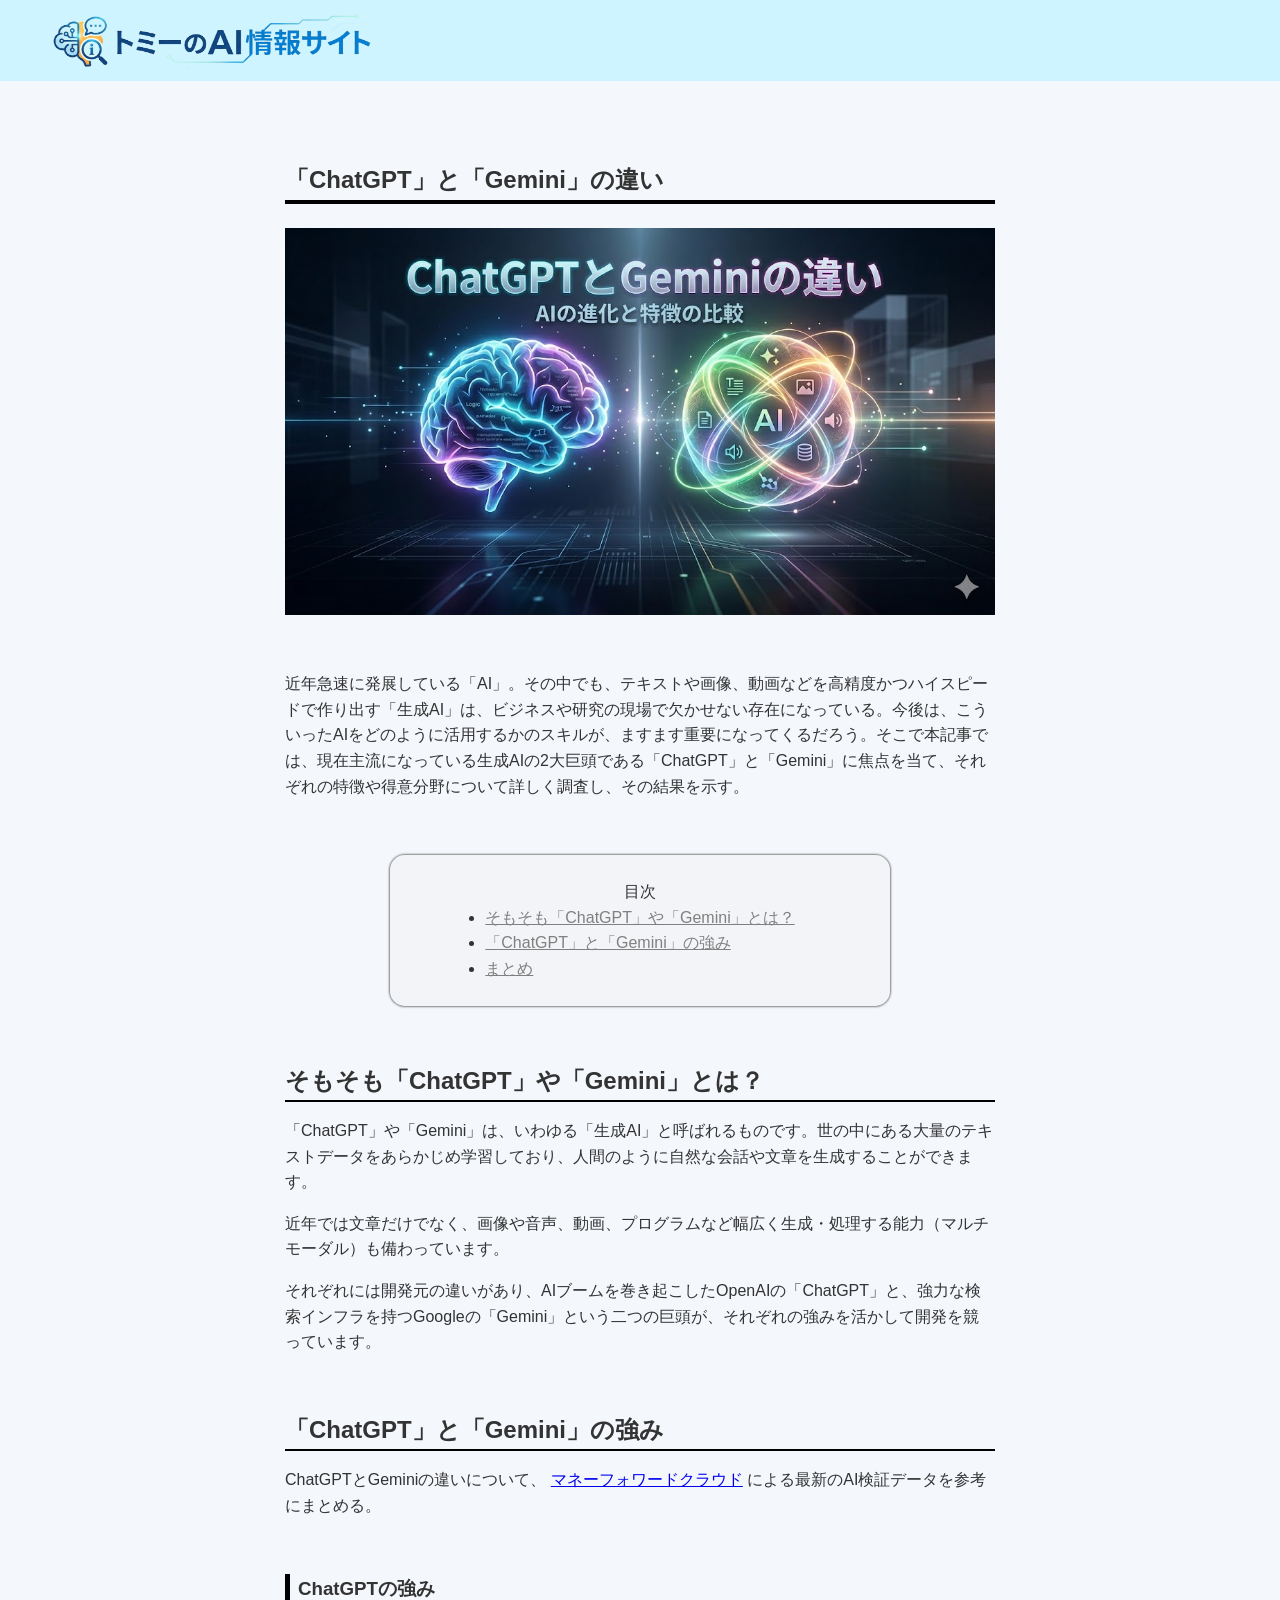
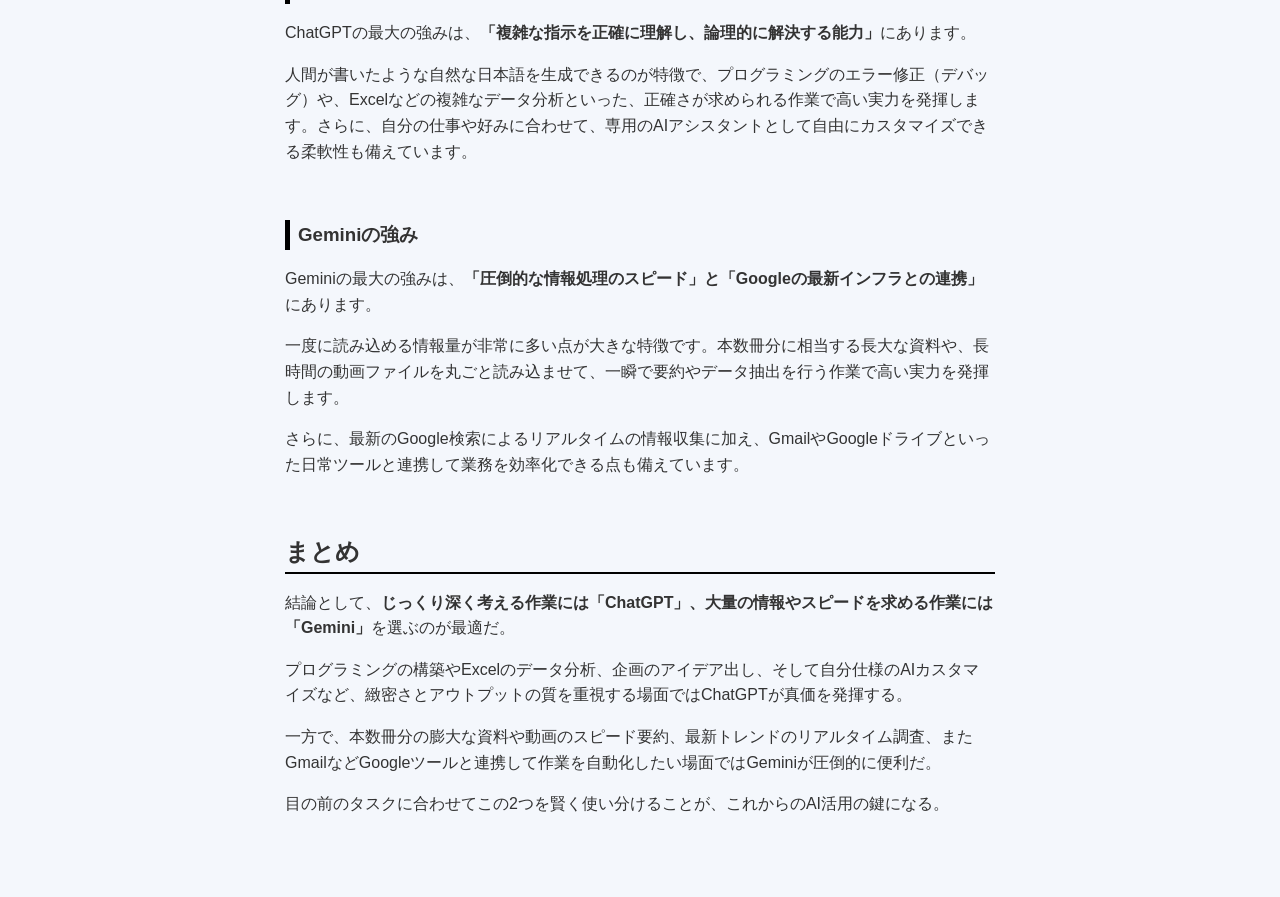
<file: conlitetukutta/index.html>
<!doctype html>
<html lang="ja">
  <head>
    <meta charset="UTF-8" />
    <meta name="viewport" content="width=device-width, initial-scale=1.0" />
    <link rel="stylesheet" href="./style.css" />
    <title>「ChatGPT」と「Gemini」の違い</title>
  </head>
  <body>
    <header class="l-header">
      <div>
        <img
          class="c-header__logo"
          src="./img/logo.png"
          alt="トミーのAI情報サイト"
        />
      </div>
    </header>
    <div class="l-container">
      <main class="l-main">
        <article>
          <h1>「ChatGPT」と「Gemini」の違い</h1>

          <div class="c-mainvisual">
            <img
              src="./img/mainImage.jpg"
              alt="ChatGPTとGeminiの違い それぞれの特徴と強み"
            />
          </div>

          <section>
            <p>
              近年急速に発展している「AI」。その中でも、テキストや画像、動画などを高精度かつハイスピードで作り出す「生成AI」は、ビジネスや研究の現場で欠かせない存在になっている。今後は、こういったAIをどのように活用するかのスキルが、ますます重要になってくるだろう。そこで本記事では、現在主流になっている生成AIの2大巨頭である「ChatGPT」と「Gemini」に焦点を当て、それぞれの特徴や得意分野について詳しく調査し、その結果を示す。
            </p>
          </section>

          <section class="c-index">
            <div class="c-index__box">
              <div class="c-index__inner">
                <p class="c-index__title">目次</p>
                <ul class="c-index__list">
                  <li>
                    <a href="#about">そもそも「ChatGPT」や「Gemini」とは？</a>
                  </li>
                  <li><a href="#strength">「ChatGPT」と「Gemini」の強み</a></li>
                  <li><a href="#summary">まとめ</a></li>
                </ul>
              </div>
            </div>
          </section>

          <section id="about">
            <h2>そもそも「ChatGPT」や「Gemini」とは？</h2>
            <p>
              「ChatGPT」や「Gemini」は、いわゆる「生成AI」と呼ばれるものです。世の中にある大量のテキストデータをあらかじめ学習しており、人間のように自然な会話や文章を生成することができます。
            </p>
            <p>
              近年では文章だけでなく、画像や音声、動画、プログラムなど幅広く生成・処理する能力（マルチモーダル）も備わっています。
            </p>
            <p>
              それぞれには開発元の違いがあり、AIブームを巻き起こしたOpenAIの「ChatGPT」と、強力な検索インフラを持つGoogleの「Gemini」という二つの巨頭が、それぞれの強みを活かして開発を競っています。
            </p>
          </section>

          <section id="strength">
            <h2>「ChatGPT」と「Gemini」の強み</h2>
            <p>
              ChatGPTとGeminiの違いについて、
              <a
                href="https://mikimiki1021.com/chatgpt-vs-gemini-comparison#ChatGPT_vs_Gemini_16"
                >マネーフォワードクラウド</a
              >
              による最新のAI検証データを参考にまとめる。
            </p>
            <section>
              <h3>ChatGPTの強み</h3>
              <p>
                ChatGPTの最大の強みは、<strong>「複雑な指示を正確に理解し、論理的に解決する能力」</strong>にあります。
              </p>
              <p>
                人間が書いたような自然な日本語を生成できるのが特徴で、プログラミングのエラー修正（デバッグ）や、Excelなどの複雑なデータ分析といった、正確さが求められる作業で高い実力を発揮します。さらに、自分の仕事や好みに合わせて、専用のAIアシスタントとして自由にカスタマイズできる柔軟性も備えています。
              </p>
            </section>
            <section>
              <h3>Geminiの強み</h3>
              <p>
                Geminiの最大の強みは、<strong>「圧倒的な情報処理のスピード」と「Googleの最新インフラとの連携」</strong>にあります。
              </p>
              <p>
                一度に読み込める情報量が非常に多い点が大きな特徴です。本数冊分に相当する長大な資料や、長時間の動画ファイルを丸ごと読み込ませて、一瞬で要約やデータ抽出を行う作業で高い実力を発揮します。
              </p>
              <p>
                さらに、最新のGoogle検索によるリアルタイムの情報収集に加え、GmailやGoogleドライブといった日常ツールと連携して業務を効率化できる点も備えています。
              </p>
            </section>
          </section>
          <section id="summary">
            <h2>まとめ</h2>
            <p>
              結論として、<strong>じっくり深く考える作業には「ChatGPT」、大量の情報やスピードを求める作業には「Gemini」</strong>を選ぶのが最適だ。
            </p>
            <p>
              プログラミングの構築やExcelのデータ分析、企画のアイデア出し、そして自分仕様のAIカスタマイズなど、緻密さとアウトプットの質を重視する場面ではChatGPTが真価を発揮する。
            </p>
            <p>
              一方で、本数冊分の膨大な資料や動画のスピード要約、最新トレンドのリアルタイム調査、またGmailなどGoogleツールと連携して作業を自動化したい場面ではGeminiが圧倒的に便利だ。
            </p>
            <p>
              目の前のタスクに合わせてこの2つを賢く使い分けることが、これからのAI活用の鍵になる。
            </p>
          </section>
        </article>
      </main>
    </div>
  </body>
</html>
</file>
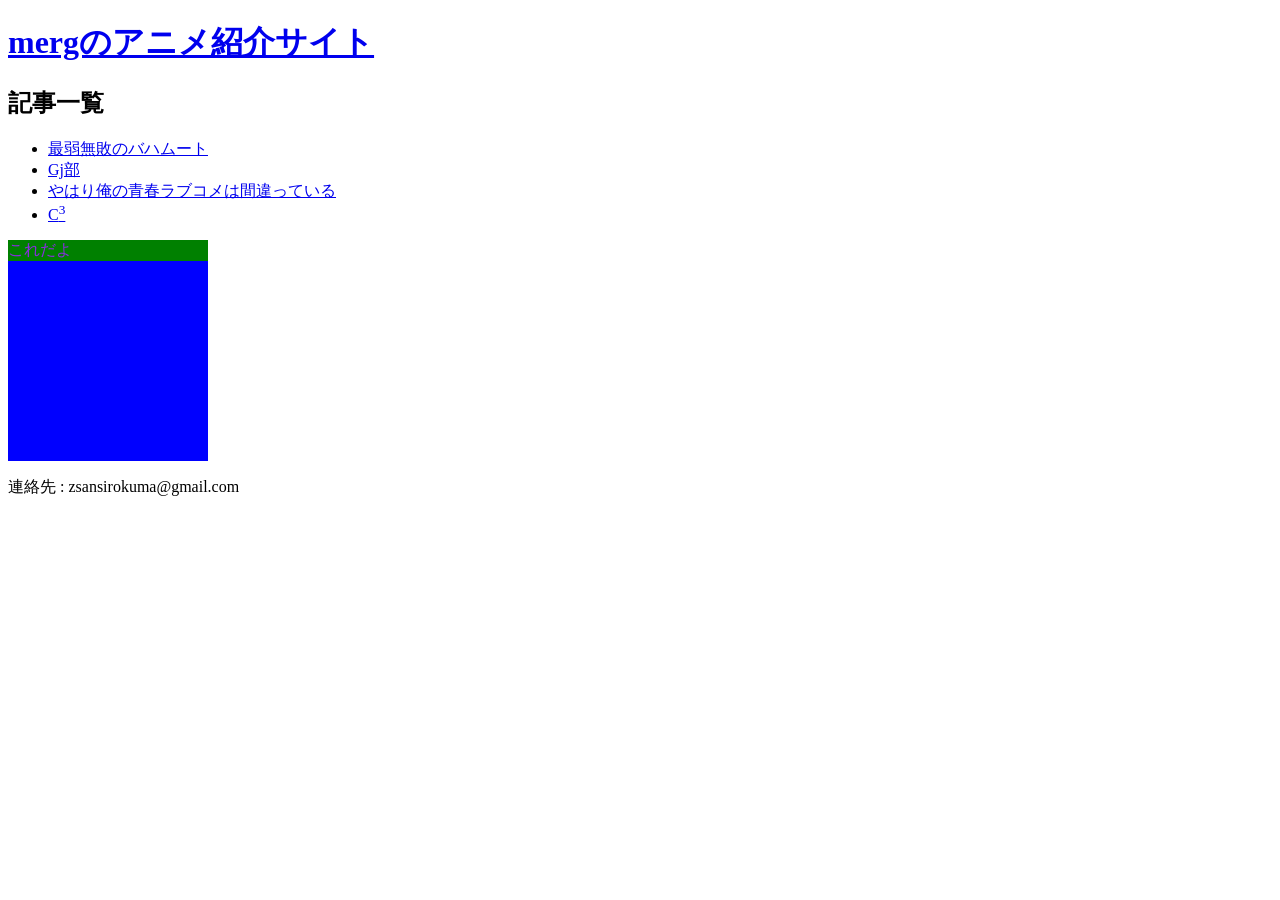
<file: htmlFiles/index.html>
<!doctype html>
<html lang="ja">

<head>
    <meta charset="utf-8" />
    <meta name="viewport" content="width=device-width" />
    <meta name="author" content="merg" />
    <meta name="description" content="mergのおすすめアニメの紹介サイトです。">
    <title>mergのアニメ紹介サイト</title>
    <link rel="stylesheet" href="./index.css">
</head>

<body>
    <header>
        <h1><a href="../">mergのアニメ紹介サイト</a></h1>
    </header>
    <main>
        <article>
            <section>
                <h2>記事一覧</h2>
                <ul>
                    <li><a href="./animes/bahamut.html">最弱無敗のバハムート</a></li>
                    <li><a href="./animes/Gjbu.html">Gj部</a></li>
                    <li><a href="./animes/oregairu.html">やはり俺の青春ラブコメは間違っている</a></li>
                    <li><a href="?">C<sup>3</sup></a></li>
                </ul>
            </section>

            <section>
                <span>これだよ</span>
                <div class="box">

                </div>
            </section>
        </article>
    </main>
    <footer>
        <p>連絡先 : zsansirokuma@gmail.com</p>
    </footer>
</body>

</html>
</file>
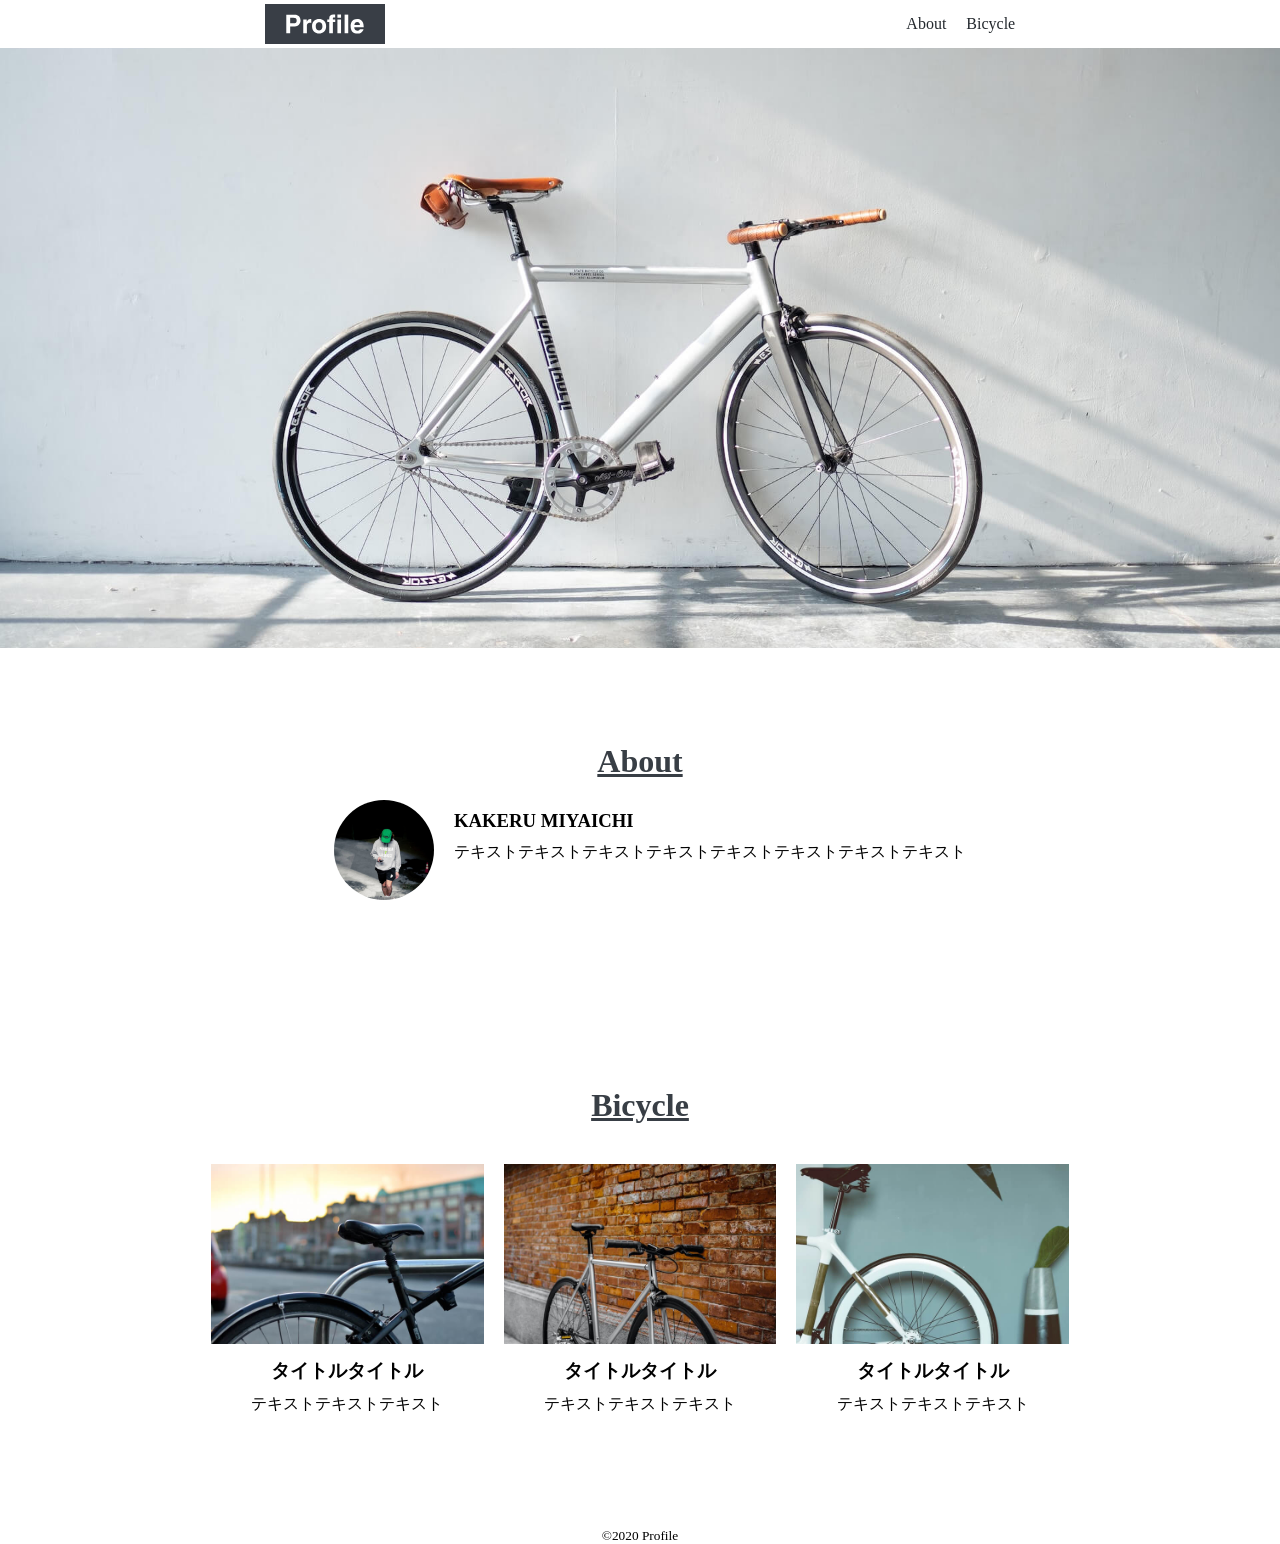
<file: code-jump/test1/index.html>
<!doctype html>
<html lang="ja">
  <head>
    <meta name="viewport" content="width=device-width" />
    <meta charset="utf-8" />
    <link rel="icon" href="./img/favicon.ico" />
    <link rel="stylesheet" href="./index.css" />
    <title>自転車</title>
  </head>
  <body>
    <header>
      <a class="logo" href="/">
        <img src="./img/logo.svg" alt="Profile logo" />
      </a>
      <nav>
        <ul>
          <li><a href="#about">About</a></li>
          <li><a href="#bicycle">Bicycle</a></li>
        </ul>
      </nav>
    </header>
    <main>
      <div class="mainvisual">
        <img src="./img/mainvisual.jpg" alt="自転車の画像" />
      </div>
      <section class="about" id="about">
        <div class="inner">
          <h2>About</h2>
          <div class="about-content">
            <figure>
              <img
                src="./img/about.jpg"
                alt="KAKERU MIYAICHIのプロフィール写真"
              />
            </figure>
            <div>
              <h3>KAKERU MIYAICHI</h3>
              <p>
                テキストテキストテキストテキストテキストテキストテキストテキスト
              </p>
            </div>
          </div>
        </div>
      </section>
      <section id="bicycle">
        <div class="inner">
          <h2>Bicycle</h2>
          <div class="bicycle-content">
            <article>
              <img src="./img/bicycle1.jpg" alt="自転車の画像" />
              <h3>タイトルタイトル</h3>
              <p>テキストテキストテキスト</p>
            </article>
            <article>
              <img src="./img/bicycle2.jpg" alt="自転車の画像" />
              <h3>タイトルタイトル</h3>
              <p>テキストテキストテキスト</p>
            </article>
            <article>
              <img src="./img/bicycle3.jpg" alt="自転車の画像" />
              <h3>タイトルタイトル</h3>
              <p>テキストテキストテキスト</p>
            </article>
          </div>
        </div>
      </section>
    </main>
    <footer>
      <small>&copy;2020 Profile</small>
    </footer>
  </body>
</html>
</file>
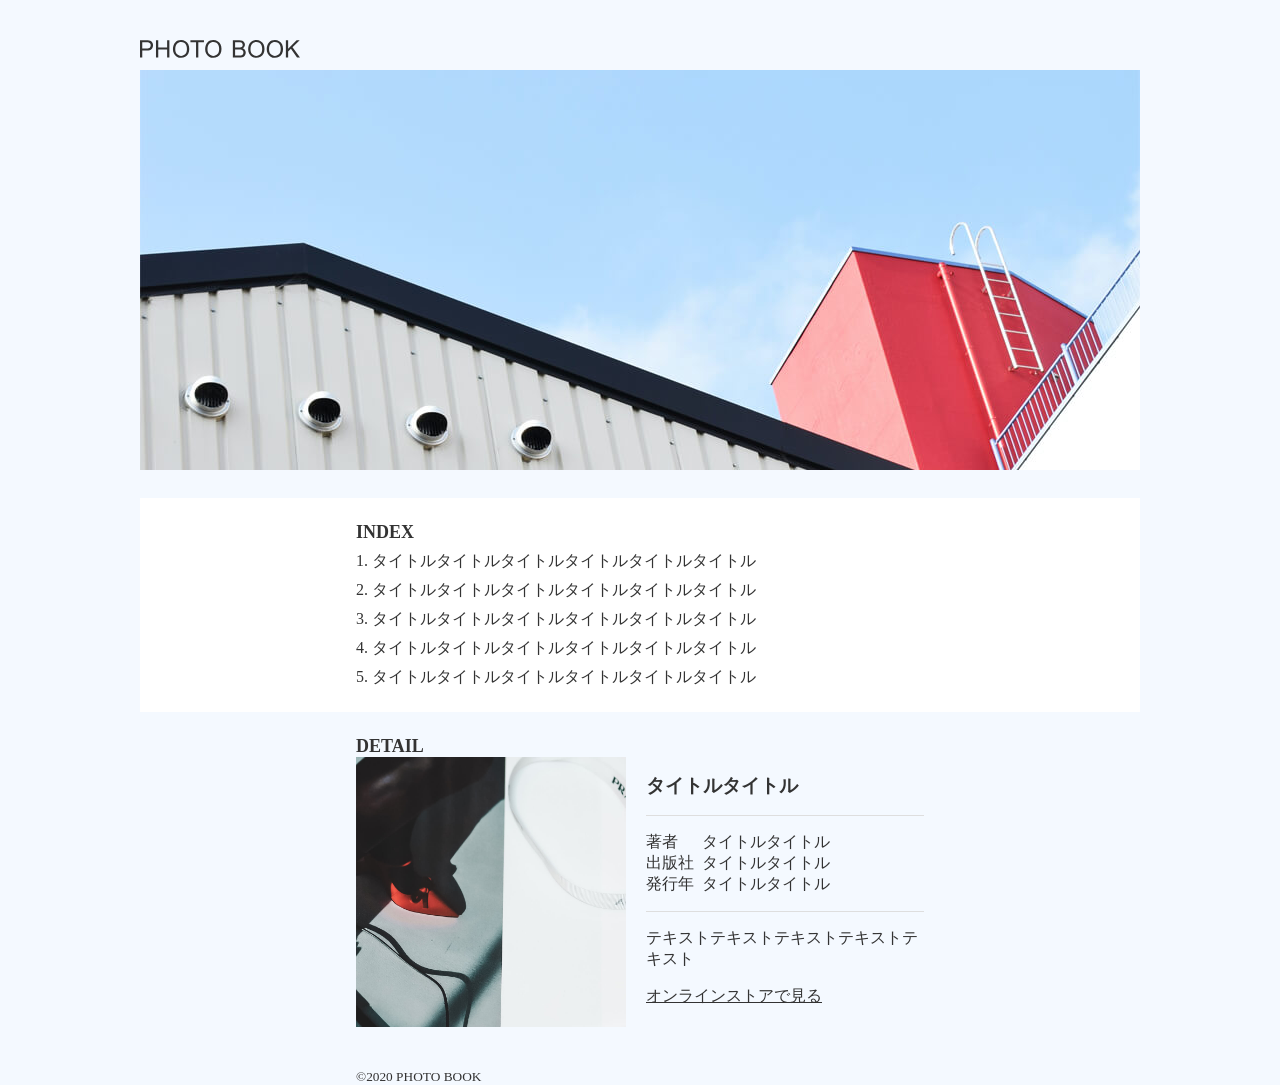
<file: code-jump/test2/index.html>
<!doctype html>
<html lang="ja">
  <head>
    <meta name="viewport" content="width=device-width" />
    <meta charset="utf-8" />
    <link rel="stylesheet" href="./index.css" />
  </head>
  <body>
    <div class="l-wrapper">
      <header class="l-header">
        <a href="/" class="c-header__logo">
          <img src="./img/logo.svg" alt="PHOTO BOOKのロゴ" />
        </a>
      </header>
      <main class="l-main">
        <div class="c-mainvisual">
          <img src="./img/mainvisual.jpg" alt="家の画像" />
        </div>
        <section class="c-index">
          <div class="l-container">
            <h2 class="c-index__title">INDEX</h2>
            <ol class="c-index__list">
              <li>タイトルタイトルタイトルタイトルタイトルタイトル</li>
              <li>タイトルタイトルタイトルタイトルタイトルタイトル</li>
              <li>タイトルタイトルタイトルタイトルタイトルタイトル</li>
              <li>タイトルタイトルタイトルタイトルタイトルタイトル</li>
              <li>タイトルタイトルタイトルタイトルタイトルタイトル</li>
            </ol>
          </div>
        </section>
        <section class="c-detail">
          <div class="l-container">
            <h2 class="c-detail__title">DETAIL</h2>
            <div class="c-detail__inner">
              <img src="./img/detail.jpg" alt="詳細画像" />
              <div class="c-detail__content">
                <h3 class="c-detail__content-title">タイトルタイトル</h3>
                <dl class="c-detail__info">
                  <dt>著者</dt>
                  <dd>タイトルタイトル</dd>
                  <dt>出版社</dt>
                  <dd>タイトルタイトル</dd>
                  <dt>発行年</dt>
                  <dd>タイトルタイトル</dd>
                </dl>
                <p class="c-detail__text">
                  テキストテキストテキストテキストテキスト
                </p>
                <a href="./test" class="c-detail__link"
                  >オンラインストアで見る</a
                >
              </div>
            </div>
          </div>
        </section>
      </main>
      <footer class="l-footer">
        <div class="l-container">
          <small class="c-footer__copyright"> &copy;2020 PHOTO BOOK </small>
        </div>
      </footer>
    </div>
  </body>
</html>
</file>
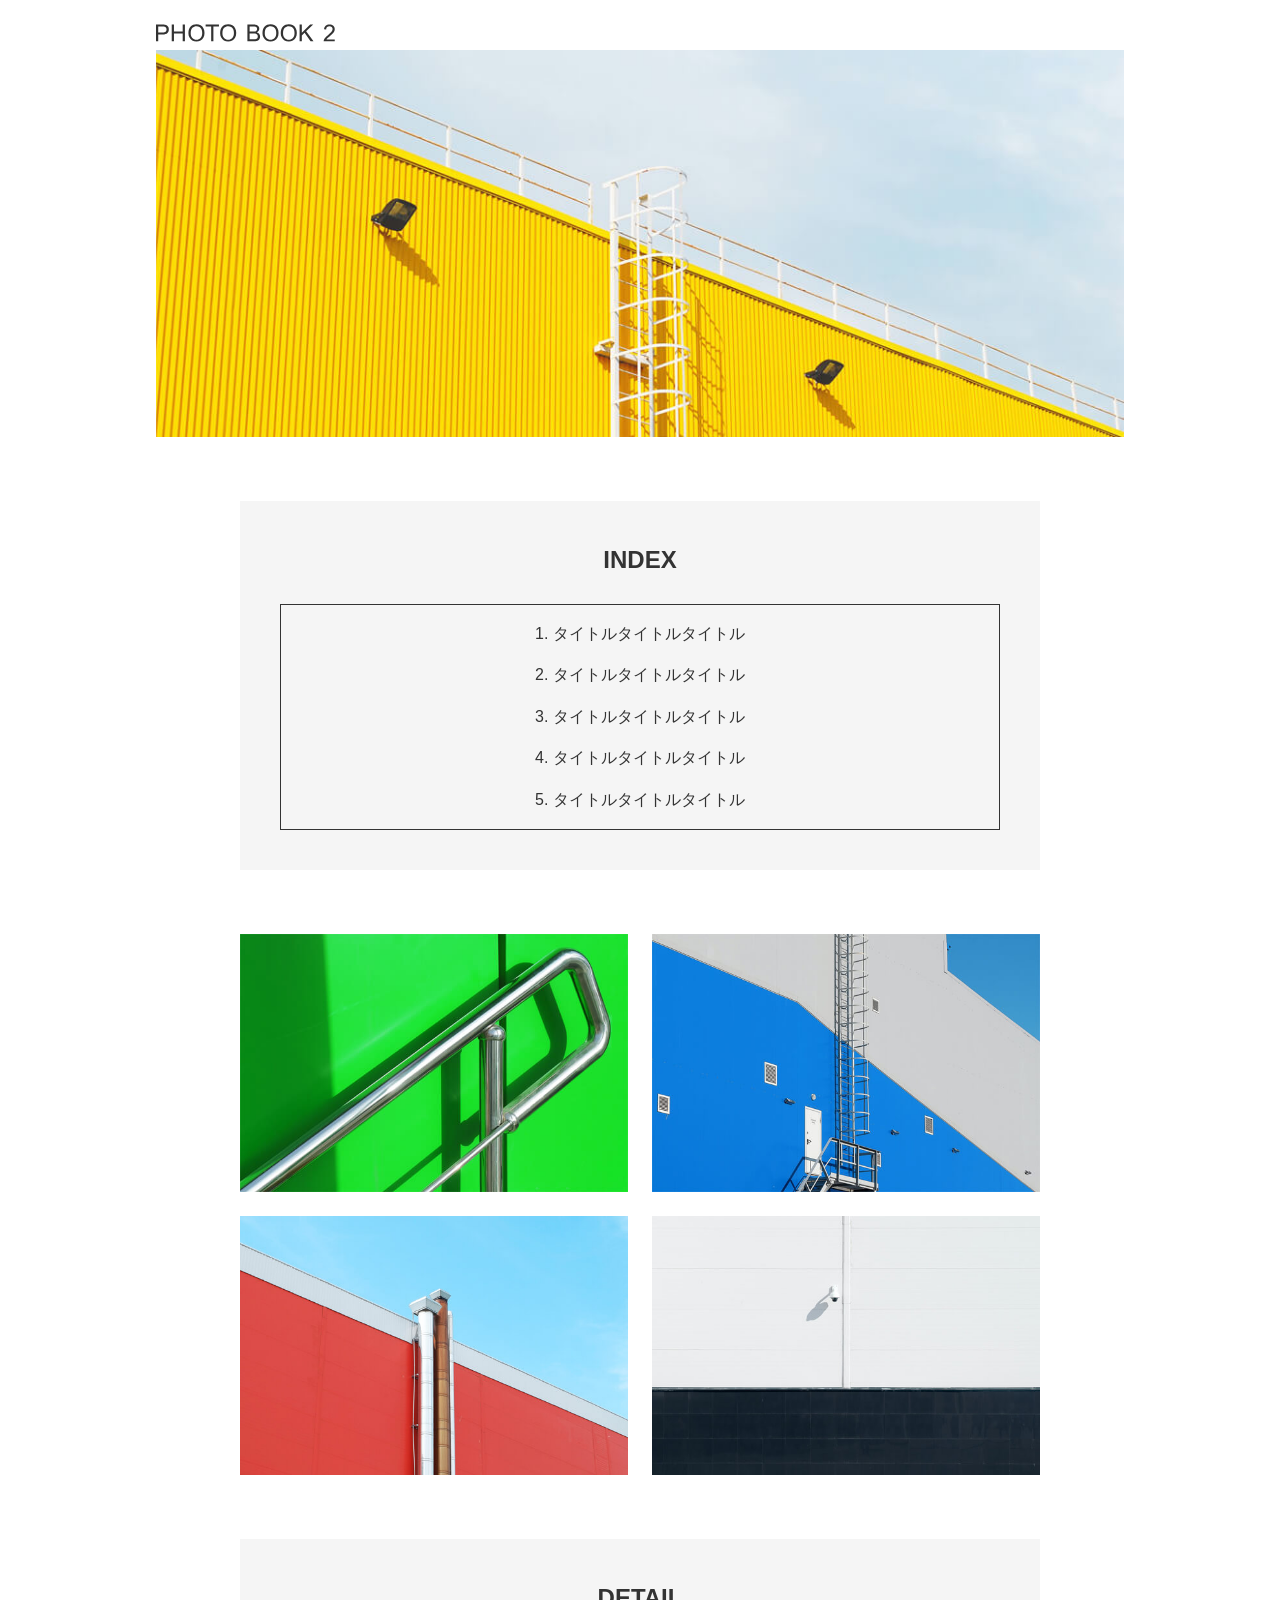
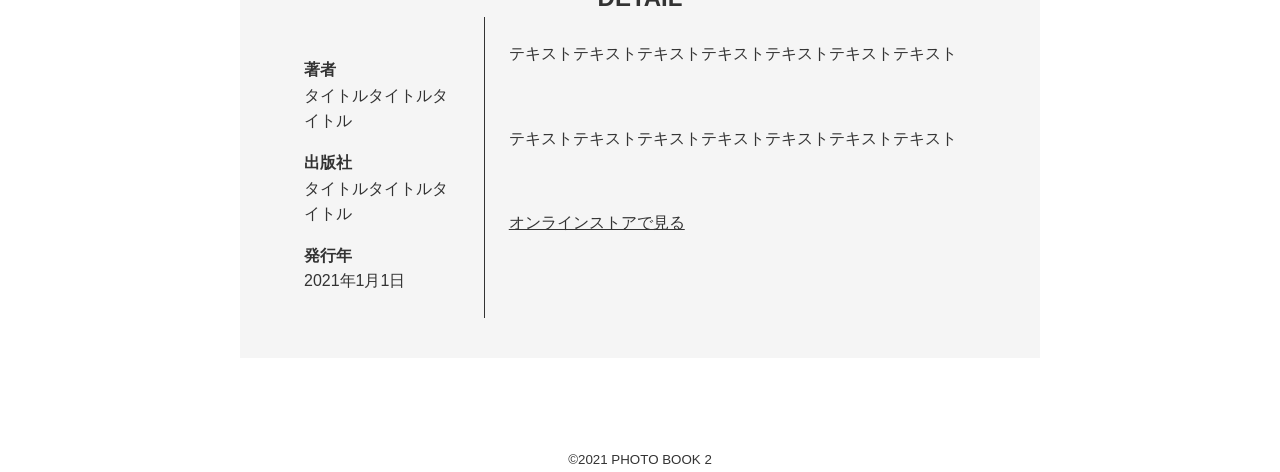
<file: code-jump/test3/index.html>
<!doctype html>
<html>
  <head>
    <meta name="viewport" content="width=device-width" />
    <meta charset="utf-8" />
    <link rel="stylesheet" href="./index.css" />
  </head>
  <body>
    <div class="l-wrapper">
      <header class="l-header">
        <a href="/" class="c-header__logo">
          <img src="./img/logo.svg" alt="PHOTO BOOK2 ロゴ" />
        </a>
      </header>
      <main class="l-main">
        <div class="c-mainvisual">
          <img src="./img/mainvisual.jpg" alt="倉庫の画像" />
        </div>
        <div class="l-container">
          <section class="c-index">
            <h2>INDEX</h2>
            <ol class="c-index__list">
              <li class="c-index__item">タイトルタイトルタイトル</li>
              <li class="c-index__item">タイトルタイトルタイトル</li>
              <li class="c-index__item">タイトルタイトルタイトル</li>
              <li class="c-index__item">タイトルタイトルタイトル</li>
              <li class="c-index__item">タイトルタイトルタイトル</li>
            </ol>
          </section>
          <section class="c-pictures">
            <ul class="c-pictures__list">
              <li class="c-pictures__item">
                <img src="./img/photo1.jpg" alt="photo1" />
              </li>
              <li class="c-pictures__item">
                <img src="./img/photo2.jpg" alt="photo2" />
              </li>
              <li class="c-pictures__item">
                <img src="./img/photo3.jpg" alt="photo3" />
              </li>
              <li class="c-pictures__item">
                <img src="./img/photo4.jpg" alt="photo4" />
              </li>
            </ul>
          </section>
          <section class="c-detail">
            <h2 class="c-detail__title">DETAIL</h2>
            <div class="c-detail__inner">
              <dl class="c-detail__info">
                <dt>著者</dt>
                <dd>タイトルタイトルタイトル</dd>
                <dt>出版社</dt>
                <dd>タイトルタイトルタイトル</dd>
                <dt>発行年</dt>
                <dd><time datetime="2021-01-01">2021年1月1日</time></dd>
              </dl>
              <div class="c-detail__content">
                <p>テキストテキストテキストテキストテキストテキストテキスト</p>
                <p>テキストテキストテキストテキストテキストテキストテキスト</p>
                <a class="c-detail__link" href="/onlinestore"
                  >オンラインストアで見る</a
                >
              </div>
            </div>
          </section>
        </div>
      </main>
      <footer class="l-footer">
        <div class="l-container">
          <small class="c-footer__copyright">&copy;2021 PHOTO BOOK 2</small>
        </div>
      </footer>
    </div>
  </body>
</html>
</file>
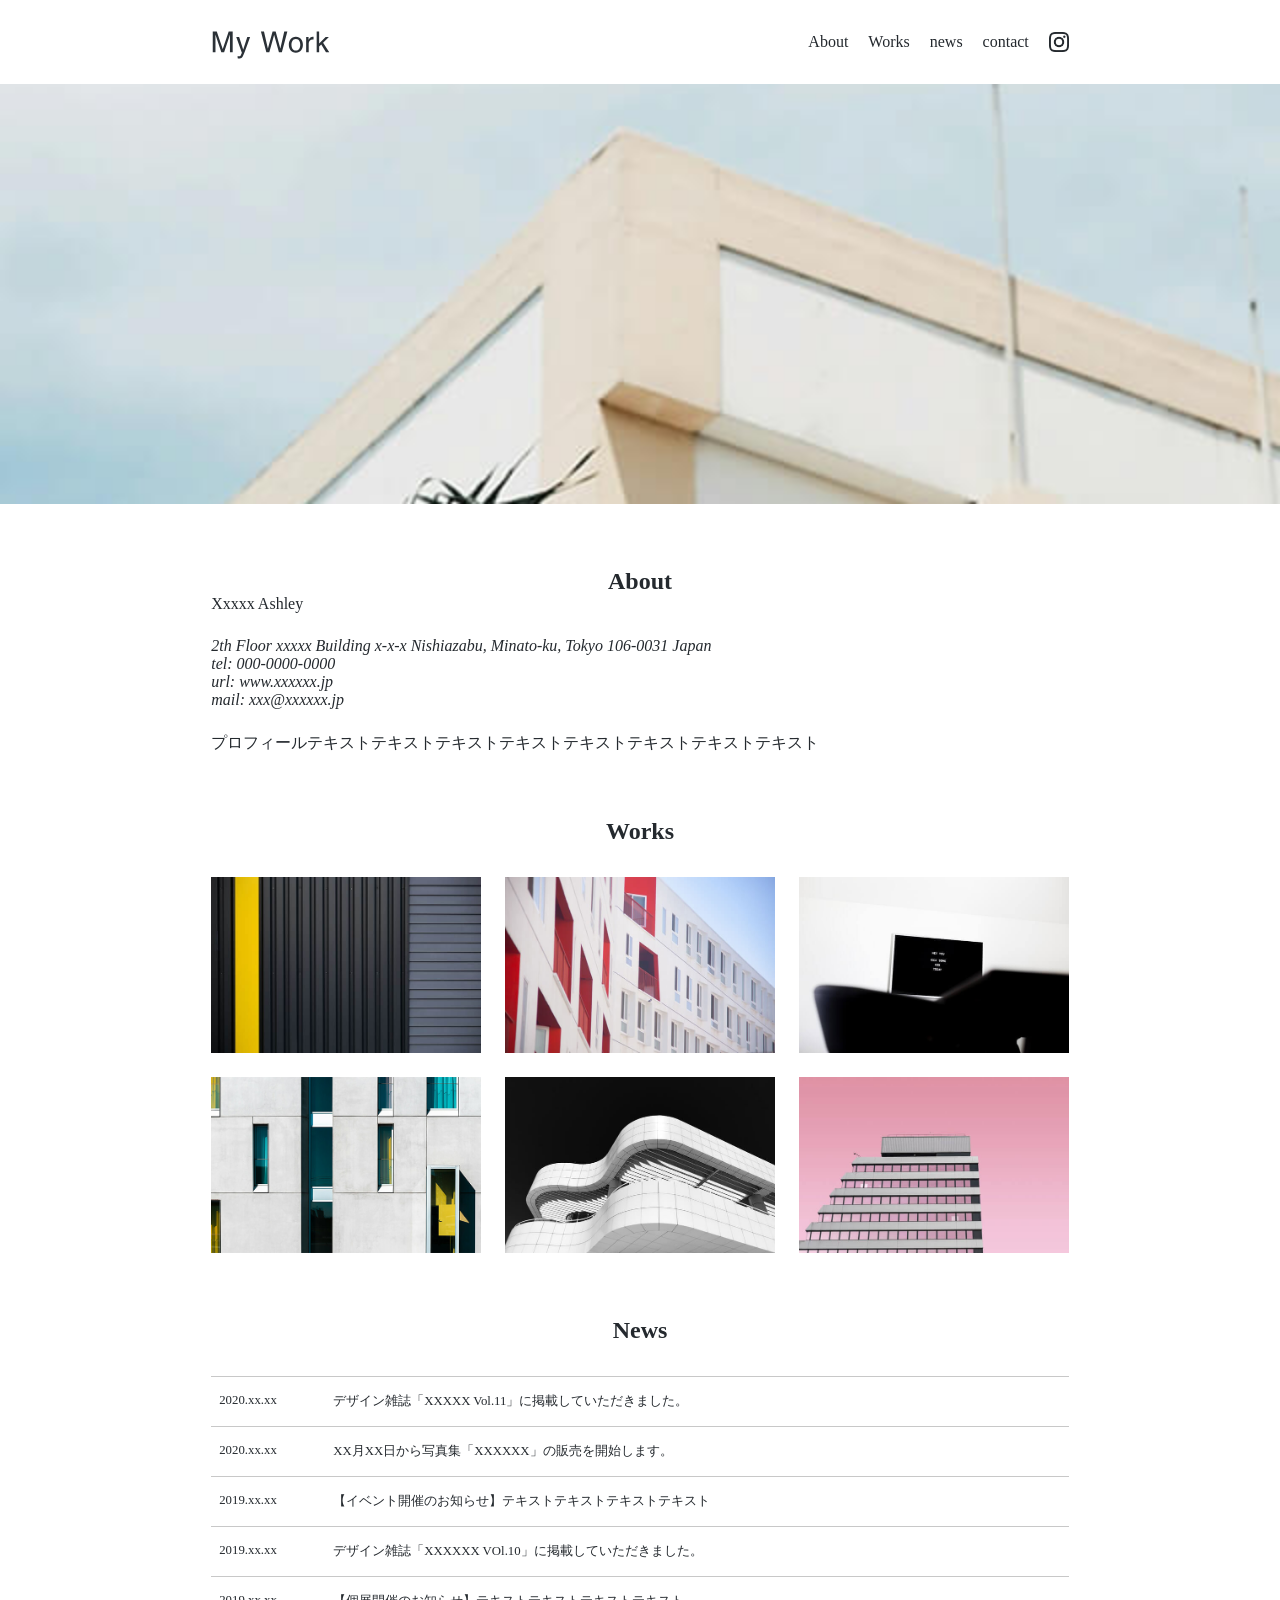
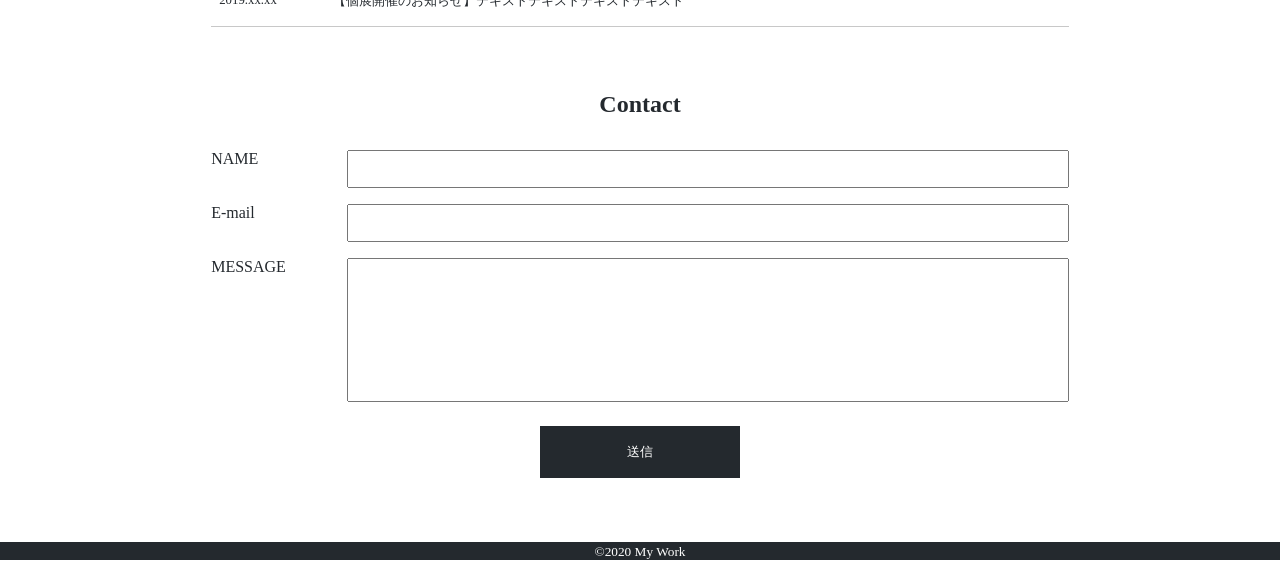
<file: code-jump/test4/html/index.html>
<!doctype html>
<html lang="ja">
  <head>
    <meta name="viewport" content="width=device-width" />
    <meta charset="utf-8" />
    <link rel="stylesheet" href="../css/common/common.css" />
    <link rel="stylesheet" href="../css/pages/about.css" />
    <link rel="stylesheet" href="../css/pages/index.css" />
  </head>
  <body>
    <header class="l-header">
      <div class="l-container">
        <div class="c-header__inner">
          <h1 class="c-header__logo">
            <a href="/"><img src="../img/logo.svg" alt="My Works logo" /></a>
          </h1>

          <nav>
            <ul class="c-header__linkList">
              <li class="c-header__link"><a href="./about.html">About</a></li>
              <li class="c-header__link"><a href="./works.html">Works</a></li>
              <li class="c-header__link"><a href="./news.html">news</a></li>
              <li class="c-header__link">
                <a href="./contact.html">contact</a>
              </li>
              <li class="c-header__link">
                <a href="./insta.html"
                  ><img
                    class="c-header__instaImg"
                    src="../img/icon-instagram.png"
                    alt="インスタグラムのリンク"
                /></a>
              </li>
            </ul>
          </nav>
        </div>
      </div>
    </header>
    <main class="l-main">
      <div class="c-mainvisual">
        <picture>
          <source src="../img/mainvisual-pc.jpg" media="(min-width: 600px)" />
          <img src="../img/mainvisual-sp.jpg" alt="白い家" />
        </picture>
      </div>
      <section class="c-about">
        <div class="l-container">
          <h2 class="c-about__title">About</h2>
          <div class="c-about__content">
            <p>Xxxxx Ashley</p>
            <address class="c-about__address">
              <ul>
                <li>
                  2th Floor xxxxx Building x-x-x Nishiazabu, Minato-ku, Tokyo
                  106-0031 Japan
                </li>
                <li>tel: 000-0000-0000</li>
                <li>url: www.xxxxxx.jp</li>
                <li>mail: xxx@xxxxxx.jp</li>
              </ul>
            </address>
            <p>
              プロフィールテキストテキストテキストテキストテキストテキストテキストテキスト
            </p>
          </div>
        </div>
      </section>
      <section class="c-works">
        <div class="l-container">
          <h2 class="c-works__title">Works</h2>
          <ul class="c-pictures___list">
            <li class="c-pictures__item">
              <img src="../img/works1.jpg" alt="黒い外壁と黄色い縦のライン" />
            </li>
            <li class="c-pictures__item">
              <img src="../img/works2.jpg" alt="赤と白の幾何学的な建物の外観" />
            </li>
            <li class="c-pictures__item">
              <img src="../img/works3.jpg" alt="黒いデスクとモニター" />
            </li>
            <li class="c-pictures__item">
              <img src="../img/works4.jpg" alt="白い外壁と色とりどりの窓" />
            </li>
            <li class="c-pictures__item">
              <img src="../img/works5.jpg" alt="曲線的な形の建物" />
            </li>
            <li class="c-pictures__item">
              <img src="../img/works6.jpg" alt="階段状のマンション" />
            </li>
          </ul>
        </div>
      </section>
      <section class="c-news">
        <div class="l-container">
          <h2 class="c-news__title">News</h2>
          <dl class="c-news__list">
            <div>
              <dt>2020.xx.xx</dt>
              <dd>デザイン雑誌「XXXXX Vol.11」に掲載していただきました。</dd>
            </div>
            <div>
              <dt>2020.xx.xx</dt>
              <dd>XX月XX日から写真集「XXXXXX」の販売を開始します。</dd>
            </div>
            <div>
              <dt>2019.xx.xx</dt>
              <dd>
                【イベント開催のお知らせ】テキストテキストテキストテキスト
              </dd>
            </div>
            <div>
              <dt>2019.xx.xx</dt>
              <dd>デザイン雑誌「XXXXXX VOl.10」に掲載していただきました。</dd>
            </div>
            <div>
              <dt>2019.xx.xx</dt>
              <dd>【個展開催のお知らせ】テキストテキストテキストテキスト</dd>
            </div>
          </dl>
        </div>
      </section>
      <section class="c-contact">
        <div class="l-container">
          <h2 class="c-contact__title">Contact</h2>
          <form class="c-contact__form" action="/post" method="post">
            <div class="c-contact__content">
              <label for="c-contact__name">NAME</label>
              <input
                type="text"
                id="c-contact__name"
                autocomplete="name"
                name="name"
              />
              <label for="c-contact__mail">E-mail</label>
              <input
                type="email"
                id="c-contact__mail"
                autocomplete="email"
                name="mail"
              />
              <label for="c-contact__message">MESSAGE</label>
              <textarea
                id="c-contact__message"
                rows="7"
                name="message"
                autocomplete="off"
              ></textarea>
            </div>
            <button class="c-contact__button" type="submit">送信</button>
          </form>
        </div>
      </section>
    </main>
    <footer class="l-footer">
      <small class="c-footer__copyright">&copy;2020 My Work</small>
    </footer>
  </body>
</html>
</file>
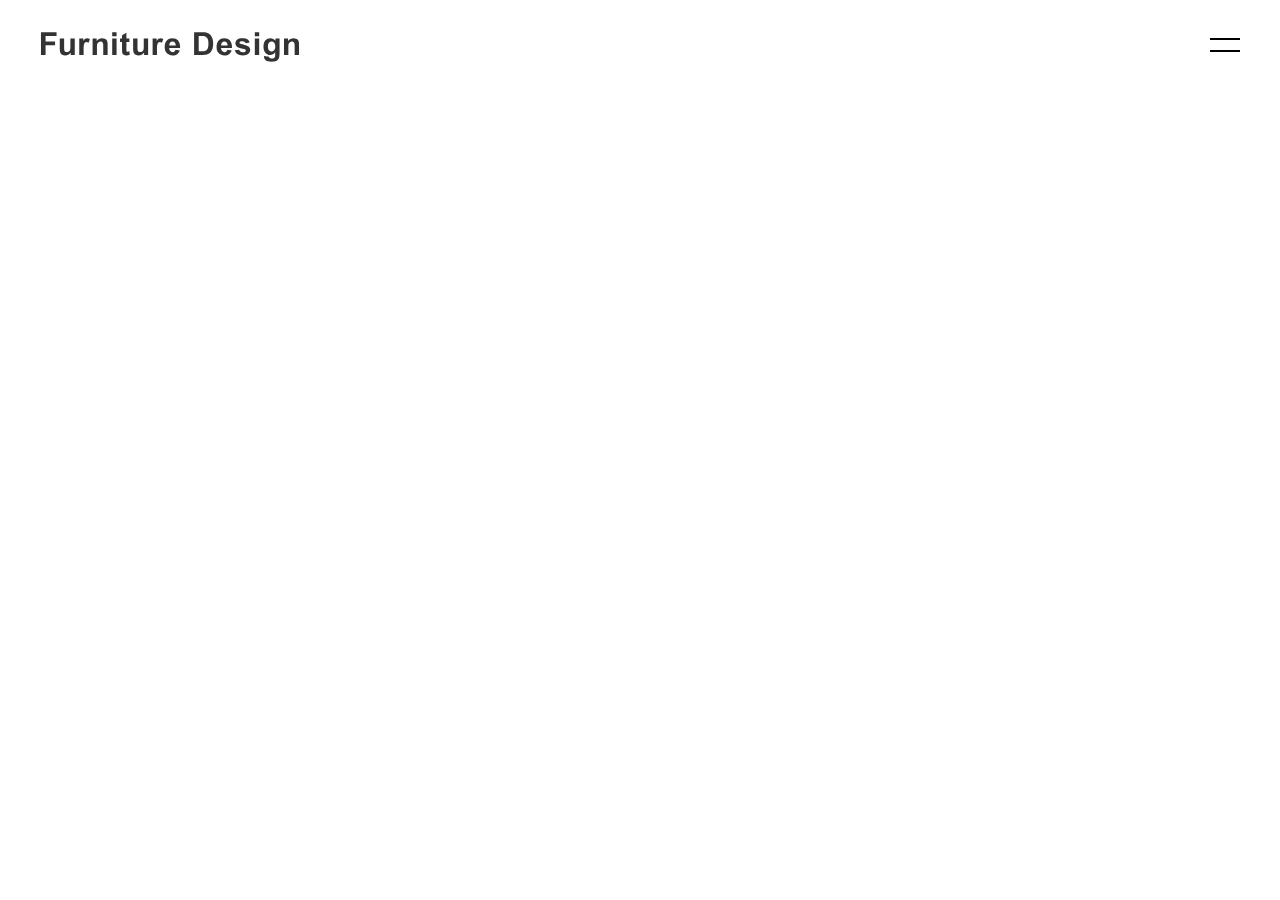
<file: code-jump/test5/html/index.html>
<!doctype html>
<html lang="ja">
  <head>
    <meta name="viewport" content="width=device-width" />
    <meta charset="utf-8" />

    <link rel="stylesheet" href="../css/pages/index.css" />
    <script src="../js/main.js" defer></script>
  </head>
  <body>
    <div class="l-wrapper">
      <header class="l-header" data-header>
        <h1 class="c-header__logo">
          <a href="/"
            ><img src="../img/logo.svg" alt="Furniture Design のロゴ"
          /></a>
        </h1>
        <button class="c-header__toggle" data-header-toggle>
          <span></span>
          <span></span>
        </button>
      </header>
    </div>
  </body>
</html>
</file>
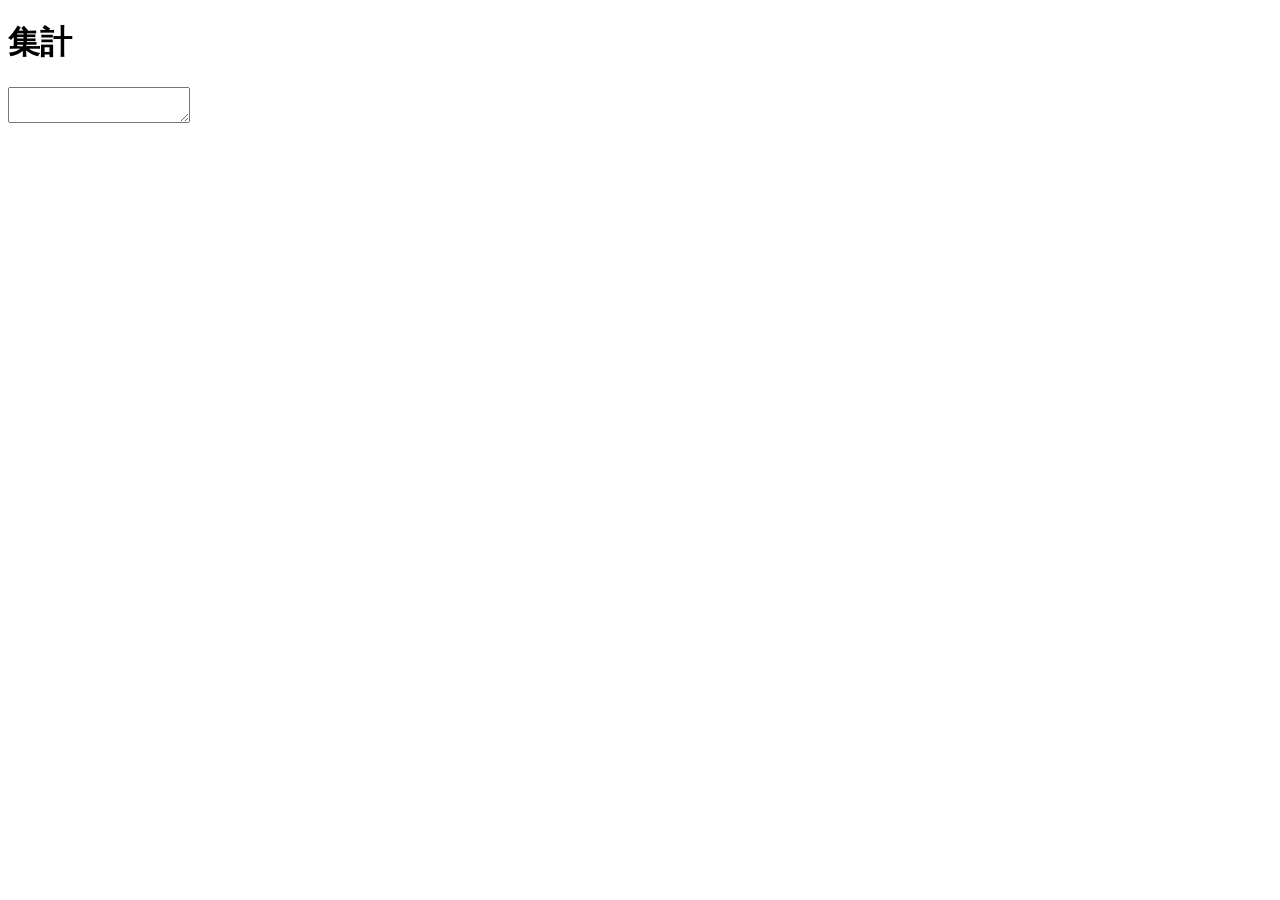
<file: syuukei.html>
<!doctype html>
<html lang="ja">
  <head>
    <meta charset="UTF-8" />
    <meta name="viewport" content="width=device-width, initial-scale=1.0" />
    <title>集計</title>
  </head>
  <body>
    <main>
      <h1>集計</h1>
      <h2 class="result"></h2>
      <textarea class="sumArea" style="height: auto"></textarea>
    </main>
  </body>

  <script defer>
    const resultText = document.querySelector(".result");
    const sumArea = document.querySelector(".sumArea");
    sumArea.addEventListener("change", () => {
      const text = sumArea.value;
      const textList = text.split("\n");
      resultText.innerHTML = textList.reduce(
        (total, num) => parseInt(total) + parseInt(num),
      );
    });
  </script>
</html>
</file>
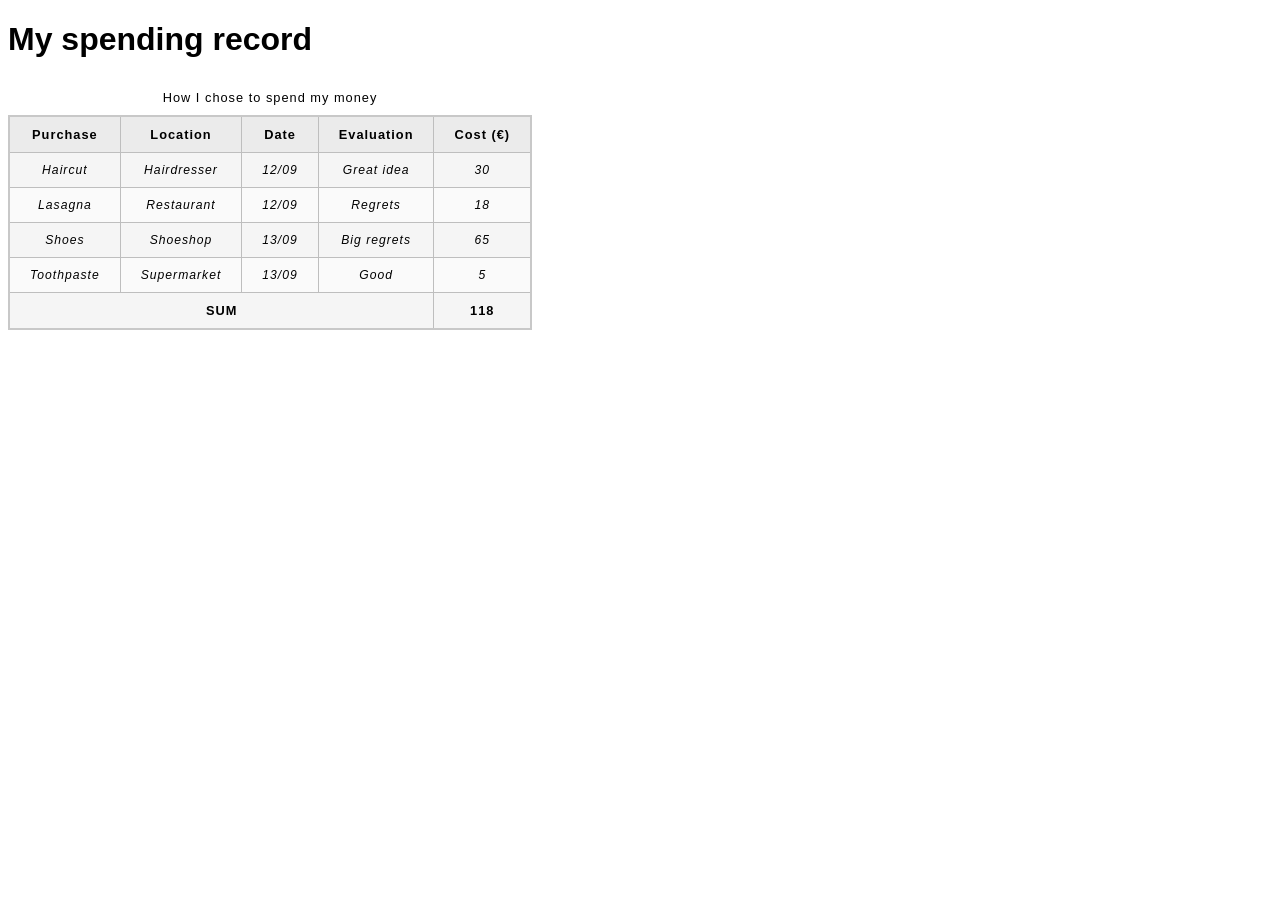
<file: practicefiles/p1.html>
<!DOCTYPE html>
<html lang="en-US">

<head>
    <meta charset="utf-8">
    <meta name="viewport" content="width=device-width">
    <title>My spending record</title>
    <link href="p1.css" rel="stylesheet" type="text/css">
    <style>
    </style>
</head>

<body>
    <h1>My spending record</h1>

    <table>
        <caption>How I chose to spend my money</caption>
        <thead>
            <tr>
                <th>Purchase</th>
                <th>Location</th>
                <th>Date</th>
                <th>Evaluation</th>
                <th>Cost (€)</th>
            </tr>
        </thead>
        <tfoot>
            <tr>
                <td colspan="4">SUM</td>
                <td>118</td>
            </tr>
        </tfoot>
        <tbody>
            <tr>
                <td>Haircut</td>
                <td>Hairdresser</td>
                <td>12/09</td>
                <td>Great idea</td>
                <td>30</td>
            </tr>
            <tr>
                <td>Lasagna</td>
                <td>Restaurant</td>
                <td>12/09</td>
                <td>Regrets</td>
                <td>18</td>
            </tr>
            <tr>
                <td>Shoes</td>
                <td>Shoeshop</td>
                <td>13/09</td>
                <td>Big regrets</td>
                <td>65</td>
            </tr>
            <tr>
                <td>Toothpaste</td>
                <td>Supermarket</td>
                <td>13/09</td>
                <td>Good</td>
                <td>5</td>
            </tr>
        </tbody>
    </table>

</body>

</html>
</file>
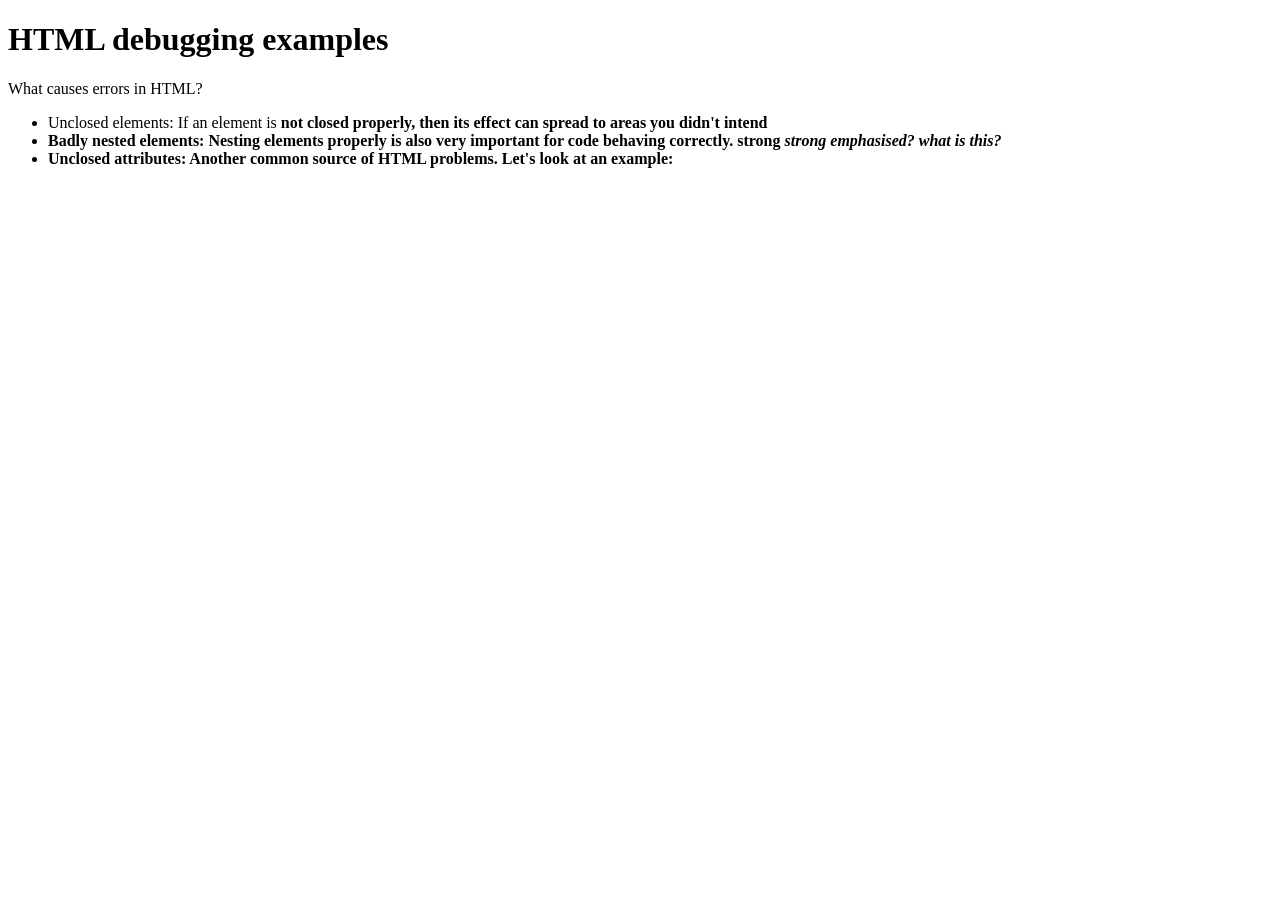
<file: practicefiles/p2.html>
<!DOCTYPE html>
<html lang="en-US">

<head>
    <meta charset="utf-8">

    <title>HTML debugging examples</title>


</head>

<body>
    <h1>HTML debugging examples</h1>

    <p>What causes errors in HTML?

    <ul>
        <li>Unclosed elements: If an element is <strong>not closed properly, then its effect can spread to areas you
                didn't intend

        <li>Badly nested elements: Nesting elements properly is also very important for code behaving correctly.
            <strong>strong <em>strong emphasised?</strong> what is this?</em>

        <li>Unclosed attributes: Another common source of HTML problems. Let's look at an example: <a href="https://www.mozilla.org/>link to Mozilla homepage</a>
    </ul>
  </body>
</html>
</file>
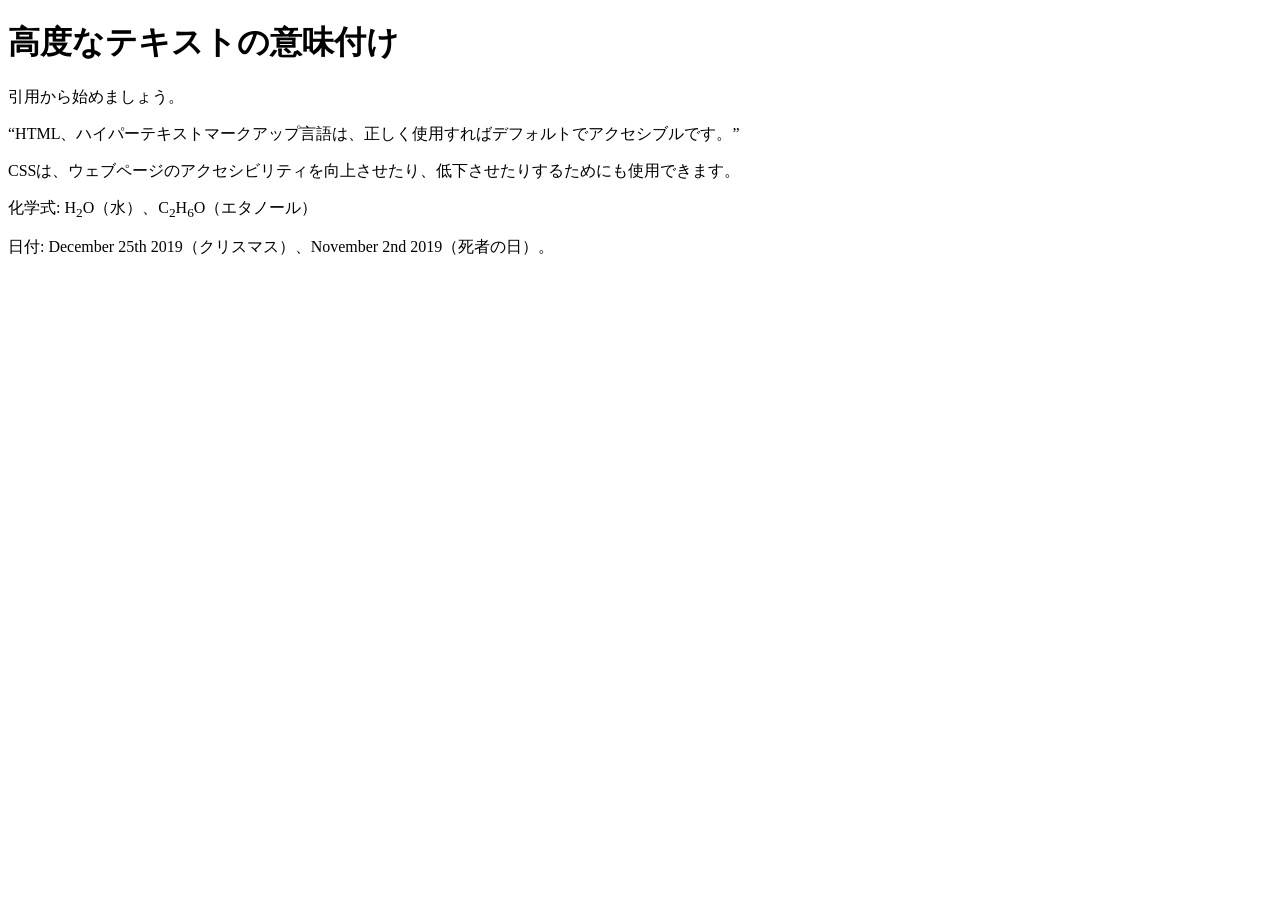
<file: practicefiles/test.html>
<!DOCTYPE html>
<html>

<body>
    <h1>高度なテキストの意味付け</h1>

    <p>引用から始めましょう。</p>

    <p>
        <q
            cite="https://developer.mozilla.org/ja/docs/Learn_web_development/Core/Accessibility"><abbr>HTML</abbr>、ハイパーテキストマークアップ言語は、正しく使用すればデフォルトでアクセシブルです。</q>
    </p>

    <p><abbr>CSS</abbr>は、ウェブページのアクセシビリティを向上させたり、低下させたりするためにも使用できます。</p>

    <p>化学式: H<sub>2</sub>O（水）、C<sub>2</sub>H<sub>6</sub>O（エタノール）</p>

    <p>
        日付: <time datetime="2019-12-25">December 25th 2019（クリスマス）</time>、<time datetime="2019-11-02">November 2nd
            2019（死者の日）。</time>
    </p>
</body>

</html>
</file>
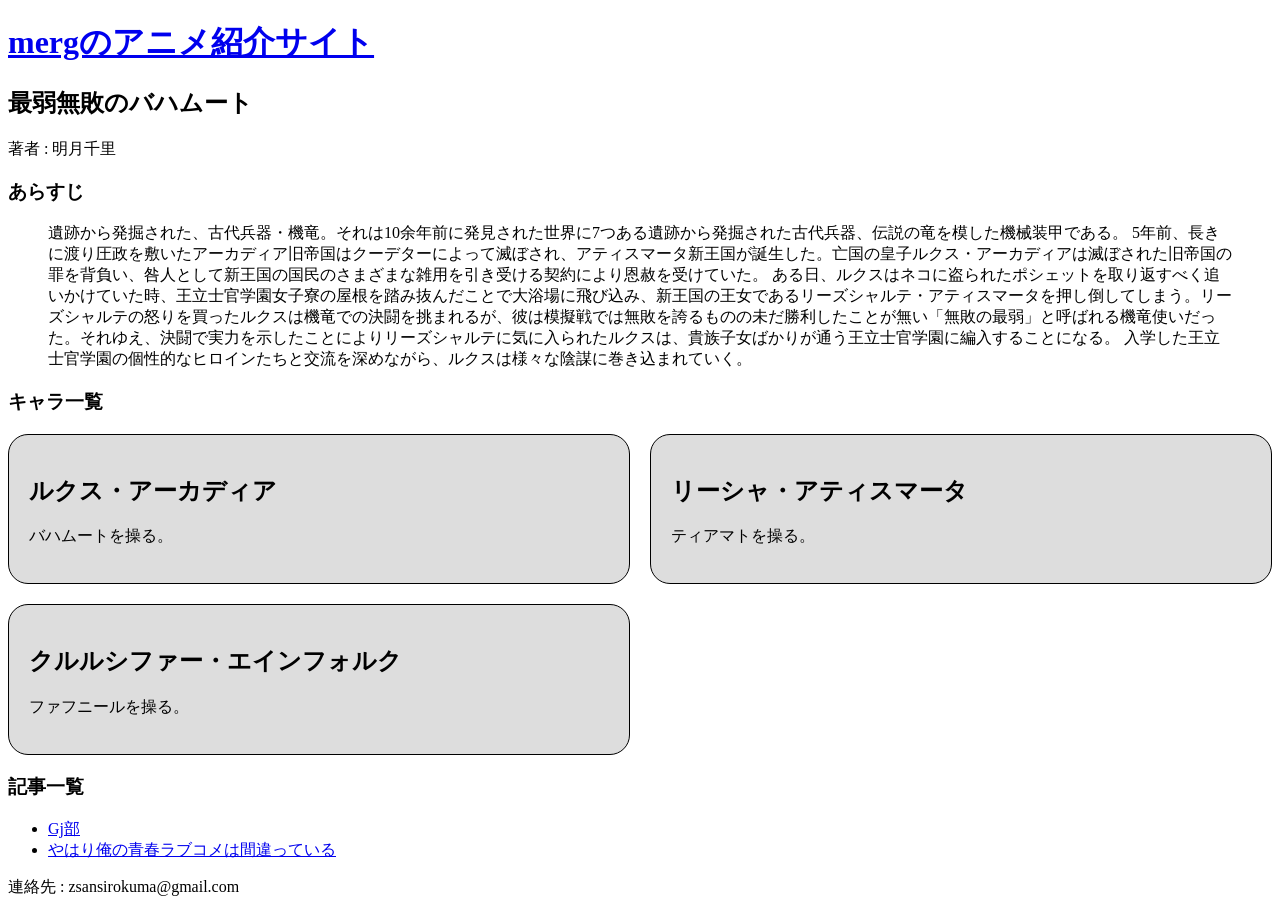
<file: htmlFiles/animes/bahamut.html>
<!doctype html>
<html lang="ja">

<head>
    <meta charset="utf-8" />
    <meta name="viewport" content="width=device-width" />
    <meta name="author" content="merg" />
    <meta name="description" content="mergのおすすめアニメの紹介サイトです。">
    <title>最弱無敗のバハムート | mergのアニメ紹介サイト</title>
    <link rel="stylesheet" href="./bahamut.css">
</head>

<body>
    <header>
        <h1><a href="../">mergのアニメ紹介サイト</a></h1>
    </header>
    <main>
        <article>
            <h2>最弱無敗のバハムート</h2>
            <p>著者 : 明月千里</p>

            <section>
                <h3>あらすじ</h3>
                <blockquote
                    cite="https://ja.wikipedia.org/wiki/%E6%9C%80%E5%BC%B1%E7%84%A1%E6%95%97%E3%81%AE%E7%A5%9E%E8%A3%85%E6%A9%9F%E7%AB%9C">
                    <p>
                        遺跡から発掘された、古代兵器・機竜。それは10余年前に発見された世界に7つある遺跡から発掘された古代兵器、伝説の竜を模した機械装甲である。
                        5年前、長きに渡り圧政を敷いたアーカディア旧帝国はクーデターによって滅ぼされ、アティスマータ新王国が誕生した。亡国の皇子ルクス・アーカディアは滅ぼされた旧帝国の罪を背負い、咎人として新王国の国民のさまざまな雑用を引き受ける契約により恩赦を受けていた。
                        ある日、ルクスはネコに盗られたポシェットを取り返すべく追いかけていた時、王立士官学園女子寮の屋根を踏み抜んだことで大浴場に飛び込み、新王国の王女であるリーズシャルテ・アティスマータを押し倒してしまう。リーズシャルテの怒りを買ったルクスは機竜での決闘を挑まれるが、彼は模擬戦では無敗を誇るものの未だ勝利したことが無い「無敗の最弱」と呼ばれる機竜使いだった。それゆえ、決闘で実力を示したことによりリーズシャルテに気に入られたルクスは、貴族子女ばかりが通う王立士官学園に編入することになる。
                        入学した王立士官学園の個性的なヒロインたちと交流を深めながら、ルクスは様々な陰謀に巻き込まれていく。
                    </p>
                </blockquote>
            </section>

            <section>
                <h3>キャラ一覧</h3>
                <div class="grid">
                    <article>
                        <h2>ルクス・アーカディア</h2>
                        <p>
                            バハムートを操る。
                        </p>
                    </article>
                    <article>
                        <h2>リーシャ・アティスマータ</h2>
                        <p>
                            ティアマトを操る。
                        </p>
                    </article>
                    <article>
                        <h2>クルルシファー・エインフォルク</h2>
                        <p>
                            ファフニールを操る。
                        </p>
                    </article>
                </div>
            </section>
        </article>
        <aside>
            <nav>
                <h3>記事一覧</h3>
                <ul>
                    <li><a href="./Gjbu.html">Gj部</a></li>
                    <li><a href="./oregairu.html">やはり俺の青春ラブコメは間違っている</a></li>
                </ul>
            </nav>

        </aside>
    </main>
    <footer>
        <p>連絡先 : zsansirokuma@gmail.com</p>
    </footer>
</body>

</html>
</file>
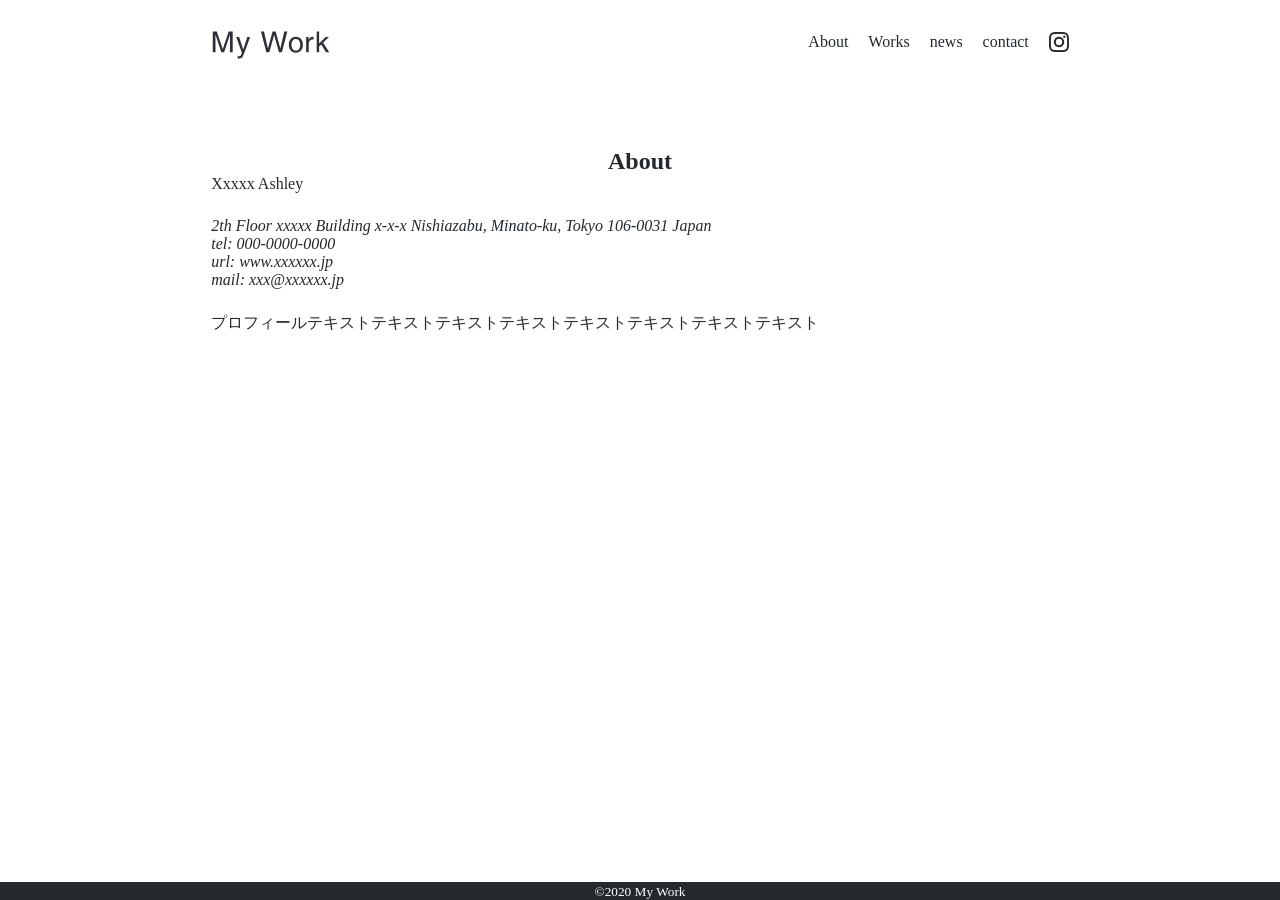
<file: code-jump/test4/html/about.html>
<!doctype html>
<html lang="ja">
  <head>
    <meta name="viewport" content="width=device-width" />
    <meta charset="utf-8" />
    <link rel="stylesheet" href="../css/common/common.css" />
    <link rel="stylesheet" href="../css/common/stickyFooter.css" />
    <link rel="stylesheet" href="../css/pages/about.css" />
  </head>
  <body>
    <header class="l-header">
      <div class="l-container">
        <div class="c-header__inner">
          <div class="c-header__logo">
            <a href="/"><img src="../img/logo.svg" alt="My Works logo" /></a>
          </div>

          <nav>
            <ul class="c-header__linkList">
              <li class="c-header__link"><a href="./about.html">About</a></li>
              <li class="c-header__link"><a href="./works.html">Works</a></li>
              <li class="c-header__link"><a href="./news.html">news</a></li>
              <li class="c-header__link">
                <a href="./contact.html">contact</a>
              </li>
              <li class="c-header__link">
                <a href="./insta.html"
                  ><img
                    class="c-header__instaImg"
                    src="../img/icon-instagram.png"
                    alt="インスタグラムのリンク"
                /></a>
              </li>
            </ul>
          </nav>
        </div>
      </div>
    </header>
    <main class="l-main">
      <section class="c-about">
        <div class="l-container">
          <h2 class="c-about__title">About</h2>
          <div class="c-about__content">
            <p>Xxxxx Ashley</p>
            <address class="c-about__address">
              <ul>
                <li>
                  2th Floor xxxxx Building x-x-x Nishiazabu, Minato-ku, Tokyo
                  106-0031 Japan
                </li>
                <li>tel: 000-0000-0000</li>
                <li>url: www.xxxxxx.jp</li>
                <li>mail: xxx@xxxxxx.jp</li>
              </ul>
            </address>
            <p>
              プロフィールテキストテキストテキストテキストテキストテキストテキストテキスト
            </p>
          </div>
        </div>
      </section>
    </main>
    <footer class="l-footer">
      <small class="c-footer__copyright">&copy;2020 My Work</small>
    </footer>
  </body>
</html>
</file>
<file: conlitetukutta/style.css>
*,
*::after,
*::before {
  margin: 0;
  padding: 0;
  box-sizing: border-box;
}

/* base */
body {
  color: #333333;
  line-height: 1.6;
  font-family:
    "Hiragino Kaku Gothic ProN", "Hiragino Sans", "Noto Sans JP", "Yu Gothic",
    Meiryo, sans-serif;
  background: #f4f7fc;
}

img {
  display: block;
  max-width: 100%;
  height: auto;
}

section {
  margin-top: 56px;
}

p {
  margin: 16px 0;
}

h1 {
  border-bottom: 4px solid black;
}

h2 {
  border-bottom: 2px solid black;
}

h3 {
  border-left: 5px solid black;
  padding-left: 8px;
}

img {
  display: block;
  max-width: 100%;
  height: auto;
}

.l-container {
  max-width: 710px;
  margin: 0 auto;
}

.l-header {
  background: #cef4ff;
  padding: 12px;
}

.l-main {
  margin: 80px 0;
}

.c-header__logo {
  width: 400px;
}

.c-mainvisual {
  width: 100%;
  margin-top: 24px;
}

.c-index__title {
  margin: 0;
}

.c-index__box {
  box-shadow: 0px 0px 2px 1px rgb(128, 128, 128);
  width: 500px;
  margin: 0 auto;
  background: #f1f1f17d;
  border-radius: 15px;
}

.c-index__inner {
  display: flex;
  flex-direction: column;
  align-items: center;
  justify-content: center;
  padding: 24px 0;
}

.c-index__list li a {
  color: gray;
}
</file>
<file: htmlFiles/index.css>
span {
    color: blueviolet;
    width: min(20vw, 200px);
    display: block;
    background-color: green;
}

.box {
    background-image: url(https://mdn.github.io/shared-assets/images/examples/star.png);
    background-color: blue;
    width: 200px;
    height: 200px;
    background-repeat: no-repeat;
    background-position: 10px 20px;
}
</file>
<file: code-jump/test1/index.css>
* {
  padding: 0;
  margin: 0;
  box-sizing: border-box;
}

header {
  display: flex;
  justify-content: space-around;
  align-items: center;
  padding: 4px;
}

.logo {
  width: 120px;
  height: 40px;
}

.logo img {
  width: 100%;
  height: 100%;
}

header nav ul {
  list-style: none;
  display: flex;
  gap: 20px;
}

a {
  text-decoration: none;
  color: #24292e;
}

main {
  width: 100%;
}

.mainvisual img {
  object-fit: cover;
  width: 100%;
  max-width: 1920px;
  height: 600px;
}

section {
  padding: 40px 0;
}

h2 {
  font-size: 2rem;
  text-align: center;
  text-decoration: underline #383e45;
  color: #383e45;
  margin-bottom: 20px;
}

.inner {
  max-width: 960px;
  margin: 0 auto;
  padding: 4%;
}

figure {
  text-align: center;
}

figure img {
  width: 100px;
  height: 100px;
  border-radius: 50%;
  margin: 0 20px;
}

h3 {
  padding: 10px 0;
}

article {
  padding: 20px 0;
  text-align: center;
}

article img {
  width: 100%;
}

footer {
  text-align: center;
}

@media screen and (min-width: 600px) {
  .about-content {
    display: flex;
    justify-content: center;
  }

  .bicycle-content {
    display: flex;
    justify-content: center;
    gap: 20px;
  }
}
</file>
<file: code-jump/test2/index.css>
/* base */
* {
  margin: 0;
  padding: 0;
  box-sizing: border-box;
}

body {
  background-color: #f4f9ff;
}

body:not(h1):not(h2):not(h3) {
  color: #333333;
}

img {
  max-width: 100%;
  height: auto;
}

/* layout */
.l-wrapper {
  max-width: 1000px;
  margin: 0 auto;
}

.l-container {
  max-width: 600px;
  margin: 0 auto;
  padding: 0 16px;
}

.l-header {
  padding-top: 40px;
}

.l-footer {
  padding-top: 40px;
}

/* component */
.c-header__logo img {
  width: 160px;
}

.c-mainvisual {
  padding-top: 8px;
}

.c-index {
  background-color: white;
  margin-top: 24px;
  padding: 24px 0;
}

.c-index__title {
  font-size: 18px;
}

.c-index__list li {
  list-style-position: inside;
  padding-top: 8px;
}

.c-detail {
  margin-top: 24px;
}

.c-detail__title {
  font-size: 18px;
}

.c-detail__content > * {
  padding: 16px 0;
}

.c-detail__info {
  display: grid;
  grid-template-columns: 1fr 4fr;

  border-top: 1px solid #dedede;
  border-bottom: 1px solid #dedede;
}

.c-detail__link {
  color: inherit;
}

@media screen and (min-width: 1024px) {
  .c-detail__inner {
    display: flex;
    gap: 20px;
  }

  .c-detail img {
    width: 270px;
  }
}
</file>
<file: code-jump/test3/index.css>
/* reset */
*,
*::after,
*::before {
  margin: 0;
  padding: 0;
  box-sizing: border-box;
}

/* base */
body {
  color: #333333;
  line-height: 1.6;
  font-family:
    "Hiragino Kaku Gothic ProN", "Hiragino Sans", "Noto Sans JP", "Yu Gothic",
    Meiryo, sans-serif;
}

img {
  display: block;
  max-width: 100%;
  height: auto;
}

section {
  margin: 64px 0;
}

/* layout */
.l-wrapper {
  max-width: 1000px;
  margin: 0 auto;
  padding: 0 16px;
}

.l-header {
  padding-top: 24px;
}

.l-main {
  padding-top: 8px;
}

.l-footer {
  padding-top: 24px;
  text-align: center;
}

.l-container {
  max-width: 800px;
  margin: 0 auto;
}

/* component */
.c-header__logo img {
  width: 180px;
  height: 18px;
}

.c-index {
  background-color: #f5f5f5;
  text-align: center;
  padding: 40px;
}

.c-index__list {
  border: 1px solid #333333;
  list-style-position: inside;
  margin-top: 24px;
  padding-bottom: 16px;
}

.c-index__item {
  padding-top: 16px;
}

.c-pictures__list {
  display: grid;
  grid-template-columns: 1fr;
  gap: 24px;
  list-style: none;
}

@media screen and (min-width: 1024px) {
  .c-pictures__list {
    grid-template-columns: repeat(2, 1fr);
  }
}

.c-pictures__item img {
  width: 100%;
}

.c-detail {
  background-color: #f5f5f5;
  padding: 40px;
}

.c-detail__title {
  text-align: center;
}

@media screen and (min-width: 1024px) {
  .c-detail__inner {
    display: flex;
  }
}

.c-detail__info {
  padding: 24px;
  border-bottom: 1px solid #333333;
}

@media screen and (min-width: 1024px) {
  .c-detail__info {
    border-bottom: none;
    border-right: 1px solid #333333;
    flex: 1;
  }
}

.c-detail__info dt {
  font-weight: bold;
  padding-top: 16px;
}

.c-detail__content {
  padding: 24px;
  display: grid;
  grid-template-rows: 1fr 1fr 1fr;
}

@media screen and (min-width: 1024px) {
  .c-detail__content {
    flex: 3;
  }
}

.c-detail__link {
  color: inherit;
}
</file>
<file: code-jump/test4/css/common/common.css>
/* reset */
*,
*::after,
*::before {
  margin: 0;
  padding: 0;
  box-sizing: border-box;
}

/* base */
:root {
  --accent-color: #24292e;
}

body {
  color: #24292e;
}

img {
  display: block;
  max-width: 100%;
  height: auto;
}

input {
  font-size: 1rem;
}

textarea {
  resize: none;
  font-size: 1rem;
}

/* layout */
.l-container {
  max-width: 960px;
  margin: 0 auto;
  padding: 0 4%;
}

.l-header {
  padding: 24px 0;
}

.l-main section {
  padding-top: 64px;
}

.l-footer {
  margin-top: 64px;
  text-align: center;
  background-color: var(--accent-color);
}

/* commponent */

/* header */
.c-header__inner {
  display: flex;
  flex-direction: column;
  align-items: center;
}

@media screen and (min-width: 600px) {
  .c-header__inner {
    flex-direction: row;
    justify-content: space-between;
  }
}

.c-header__linkList {
  display: flex;
  gap: 20px;
  list-style: none;
  text-decoration: none;
  align-items: center;
}

.c-header__link a {
  text-decoration: none;
  color: inherit;
}

.c-header__instaImg {
  width: 20px;
}

/* footer */
.c-footer__copyright {
  color: white;
}
</file>
<file: code-jump/test4/css/pages/about.css>
.c-about__title {
  text-align: center;
}

.c-about__content {
  display: flex;
  flex-direction: column;
  gap: 24px;
}

.c-about__content ul {
  list-style: none;
}
</file>
<file: code-jump/test4/css/pages/index.css>
/* commponent */
.c-mainvisual {
  width: 100%;
  height: 420px;
}

.c-mainvisual picture img {
  width: 100%;
  height: 420px;
  object-fit: cover;
}

.c-works__title {
  text-align: center;
}

.c-pictures___list {
  display: flex;
  flex-direction: column;
  align-items: center;
  gap: 24px;
  padding-top: 32px;
  list-style: none;
}

@media screen and (min-width: 600px) {
  .c-pictures___list {
    display: grid;
    grid-template-columns: repeat(3, 1fr);
  }
}

.c-news__title {
  text-align: center;
}

.c-news__list {
  padding-top: 32px;
  font-size: 0.8rem;
}

.c-news__list > div {
  border-top: 1px solid #c8c8c8;
  padding: 16px 8px;
}

.c-news__list:nth-last-child(1) {
  border-bottom: 1px solid #c8c8c8;
}

@media screen and (min-width: 600px) {
  .c-news__list > div {
    display: grid;
    grid-template-columns: 90px 1fr;
    gap: 24px;
  }
}

.c-contact__title {
  text-align: center;
}

.c-contact__form {
  display: grid;
  gap: 24px;
}

.c-contact__content {
  display: flex;
  flex-direction: column;
  padding-top: 32px;
}

@media screen and (min-width: 600px) {
  .c-contact__content {
    display: grid;
    grid-template-columns: 120px 1fr;
    gap: 16px;
  }
}

.c-contact__content > input,
textarea {
  padding: 8px;
}

.c-contact__button {
  width: 200px;
  height: 52px;
  color: white;
  background-color: var(--accent-color);
  border: none;
  margin: 0 auto;
}
</file>
<file: code-jump/test5/css/pages/index.css>
/* reset */
*,
*::after,
*::before {
  margin: 0;
  padding: 0;
  box-sizing: border-box;
}

img {
  display: block;
  max-width: 100%;
  height: auto;
}

/* layout */
.l-wrapper {
  max-width: 1360px;
  margin: 0 auto;
  padding: 0 40px;
}

.l-header {
  display: flex;
  justify-content: space-between;
  padding-top: 32px;
}

/* component */
.c-header__toggle {
  position: relative;
  width: 30px;
  height: 30px;
  background: transparent;
  border: none;
}

.c-header__toggle > span {
  display: block;
  position: absolute;
  transition: 0.3s;
  background-color: black;
  width: 100%;
  height: 2px;
  top: 6px;
}

.c-header__toggle span:nth-child(2) {
  top: 18px;
}

.l-header.is-open .c-header__toggle > span:nth-child(1) {
  transform: rotateZ(45deg);
  top: 14px;
}

.l-header.is-open .c-header__toggle > span:nth-child(2) {
  transform: rotateZ(-45deg);
  top: 14px;
}
</file>
<file: practicefiles/p1.css>
html {
    font-family: sans-serif;
}

table {
    border-collapse: collapse;
    border: 2px solid rgb(200, 200, 200);
    letter-spacing: 1px;
    font-size: 0.8rem;
}

td,
th {
    border: 1px solid rgb(190, 190, 190);
    padding: 10px 20px;
}

th {
    background-color: rgb(235, 235, 235);
}

td {
    text-align: center;
}

tr:nth-child(even) td {
    background-color: rgb(250, 250, 250);
}

tr:nth-child(odd) td {
    background-color: rgb(245, 245, 245);
}

caption {
    padding: 10px;
}

tbody {
    font-size: 95%;
    font-style: italic;
}

tfoot {
    font-weight: bold;
}
</file>
<file: htmlFiles/animes/bahamut.css>
*,
*::before,
*::after {
    box-sizing: border-box;
}

html {
    box-sizing: border-box;
}

.grid {
    display: grid;
    grid-template-columns: repeat(2, 1fr);
    grid-template-rows: minmax(100px, auto);
    gap: 20px;
}

.grid article {
    position: relative;
    border: 1px solid black;
    border-radius: 20px;
    background-color: rgb(221, 221, 221);
    padding: 20px;
}
</file>
<file: code-jump/test4/css/common/stickyFooter.css>
html,
body {
  height: 100%;
}

body {
  display: flex;
  flex-direction: column;
}

.l-main {
  flex: 1;
}
</file>
